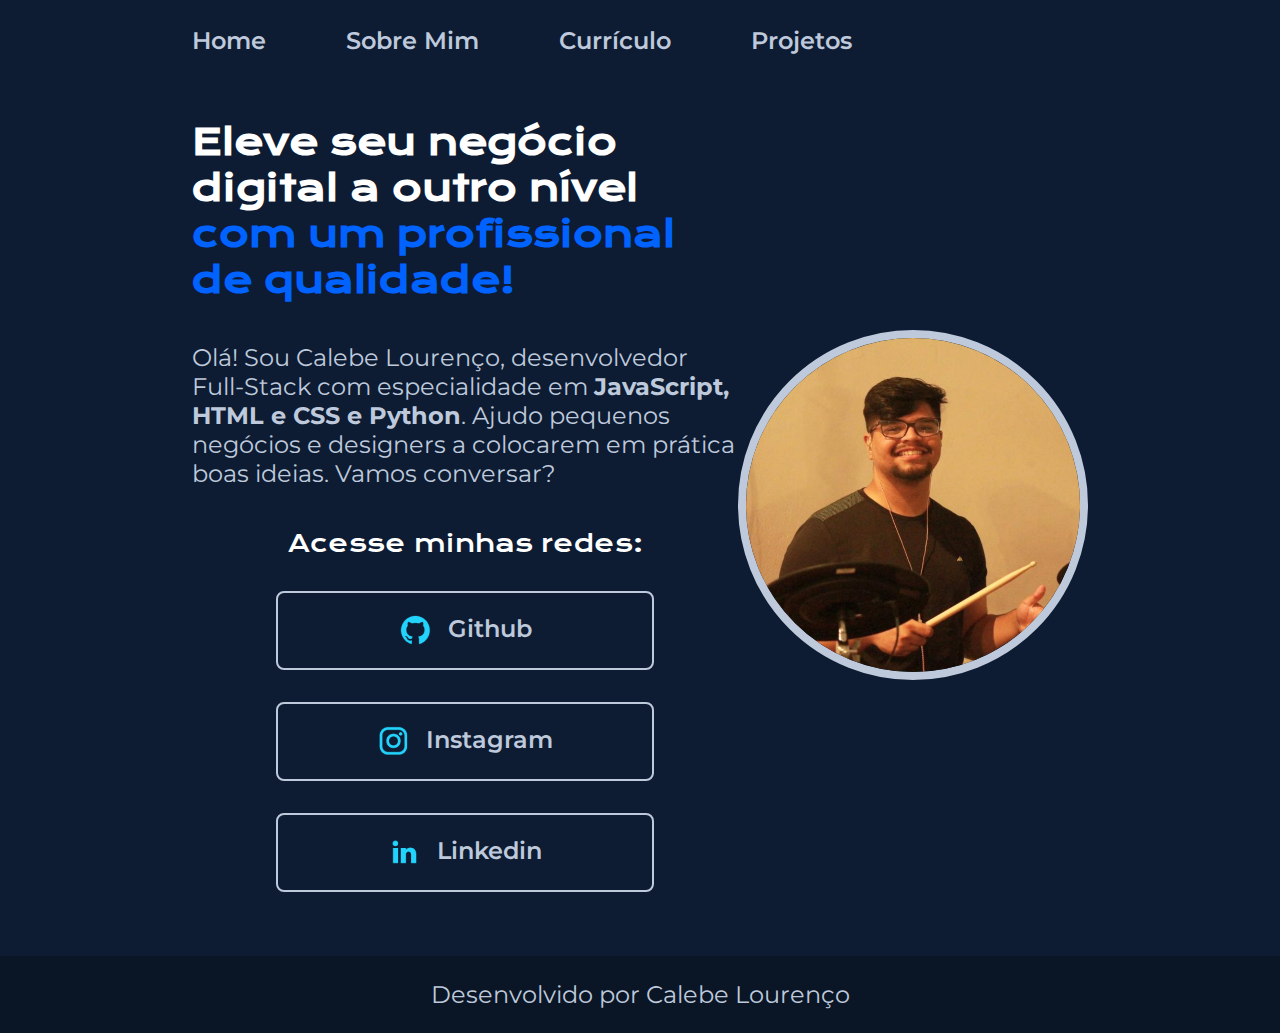
<file: portifolio/index.html>
<!DOCTYPE html>
<html lang="pt-br">
<head>
    <meta charset="UTF-8">
    <meta http-equiv="X-UA-Compatible" content="IE=edge">
    <meta name="viewport" content="width=device-width, initial-scale=1.0">
    <link rel="stylesheet" href="style/style.css">
    <title>Portifólio</title>
</head>
<body>
    <header class="cabecalho">
        <nav class="cabecalho__menu">
            <a class="cabecalho__menu__link" href="index.html">Home</a>
            <a class="cabecalho__menu__link" href="about.html">Sobre Mim</a>
            <a class="cabecalho__menu__link" href="curriculo.html">Currículo</a>
            <a class="cabecalho__menu__link" href="projetos.html">Projetos</a>
        </nav>
    </header>
    <main class="container">
        <section class="container__apresentacao">
            <h1 class="container__apresentacao__titulo">Eleve seu negócio digital a outro nível <strong class="titulo-destaque">com um profissional de qualidade!</strong></h1>
            <p class="container__apresentacao__texto">Olá! Sou Calebe Lourenço, desenvolvedor Full-Stack com especialidade em <strong>JavaScript, HTML e CSS e Python</strong>. Ajudo pequenos negócios e designers a colocarem em prática boas ideias. Vamos conversar?</p>
            <div class="container__apresentacao__links">
                <h2 class="container__apresentacao__links__subtitulo">Acesse minhas redes:</h2>
                <a class="container__apresentacao__links__redes" href="https://github.com/CalebeLouGer">
                    <img src="assets/github.png" alt="icon-github">
                    Github
                </a>
                <a class="container__apresentacao__links__redes" href="https://www.instagram.com/_calebe.l/">
                    <img src="assets/instagram.png" alt="icon-instagram">
                    Instagram
                </a>
                <a class="container__apresentacao__links__redes" href="https://www.linkedin.com/in/calebelouger/">
                    <img src="assets/linkedin.png" alt="icon-linkedin">
                    Linkedin
                </a>
            </div>
        </section>
        <img class="container__img_perfil" src="assets/eu.jpg" alt="Foto de Calebe Lourenço">
    </main>
    <footer class="rodape">
        <p>Desenvolvido por Calebe Lourenço</p>
    </footer>
</body>
</html>
</file>
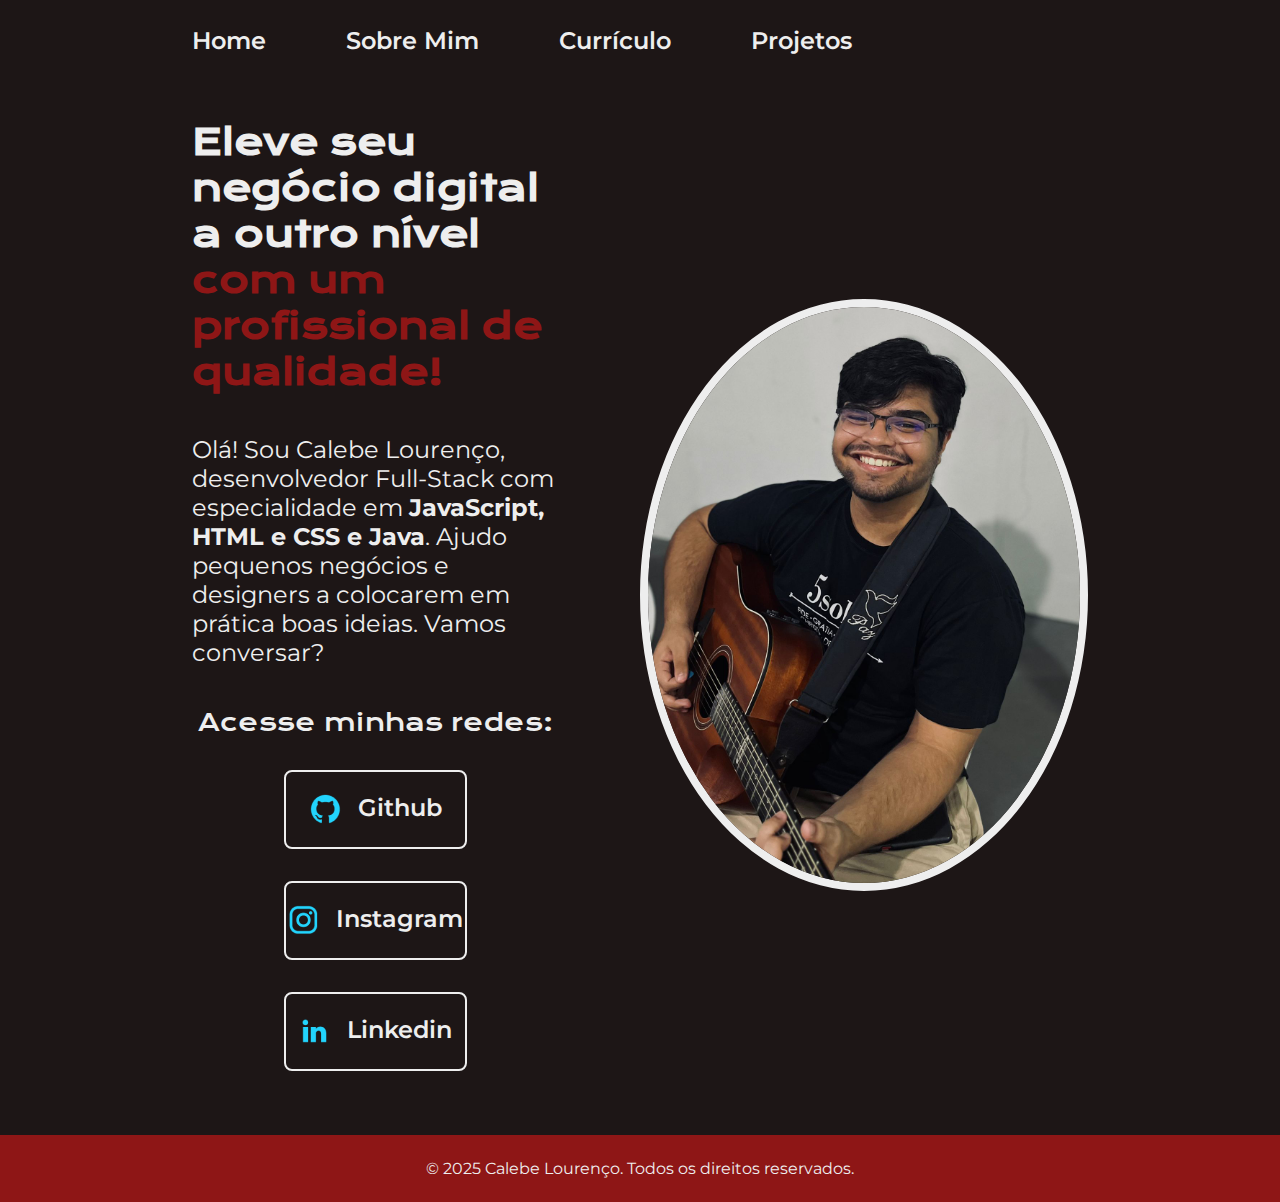
<file: public/index.html>
<!DOCTYPE html>
<html lang="pt-br">
<head>
    <meta charset="UTF-8">
    <meta http-equiv="X-UA-Compatible" content="IE=edge">
    <meta name="viewport" content="width=device-width, initial-scale=1.0">
    <link rel="stylesheet" href="style/style.css">
    <link rel="shortcut icon" href="assets/favicon-removebg-preview.png" type="image/x-icon">
    <title>Portifólio</title>
</head>
<body>
    <header class="cabecalho">
        <nav class="cabecalho__menu">
            <a class="cabecalho__menu__link" href="index.html">Home</a>
            <a class="cabecalho__menu__link" href="about.html">Sobre Mim</a>
            <a class="cabecalho__menu__link" href="curriculo.html">Currículo</a>
            <a class="cabecalho__menu__link" href="projetos.html">Projetos</a>
        </nav>
    </header>
    <main class="container">
        <section class="container__apresentacao">
            <h1 class="container__apresentacao__titulo">Eleve seu negócio digital a outro nível <strong class="titulo-destaque">com um profissional de qualidade!</strong></h1>
            <p class="container__apresentacao__texto">Olá! Sou Calebe Lourenço, desenvolvedor Full-Stack com especialidade em <strong>JavaScript, HTML e CSS e Java</strong>. Ajudo pequenos negócios e designers a colocarem em prática boas ideias. Vamos conversar?</p>
            <div class="container__apresentacao__links">
                <h2 class="container__apresentacao__links__subtitulo">Acesse minhas redes:</h2>
                <a class="container__apresentacao__links__redes" href="https://github.com/CalebeLouGer">
                    <img src="assets/github.png" alt="icon-github">
                    Github
                </a>
                <a class="container__apresentacao__links__redes" href="https://www.instagram.com/_calebe.l/">
                    <img src="assets/instagram.png" alt="icon-instagram">
                    Instagram
                </a>
                <a class="container__apresentacao__links__redes" href="https://www.linkedin.com/in/calebelouger/">
                    <img src="assets/linkedin.png" alt="icon-linkedin">
                    Linkedin
                </a>
            </div>
        </section>
        <img class="container__img_perfil" src="assets/eu-2.jpg" alt="Foto de Calebe Lourenço">
    </main>
    <footer class="rodape">
        <p>© 2025 Calebe Lourenço. Todos os direitos reservados.</p>
    </footer>
</body>
</html>
</file>
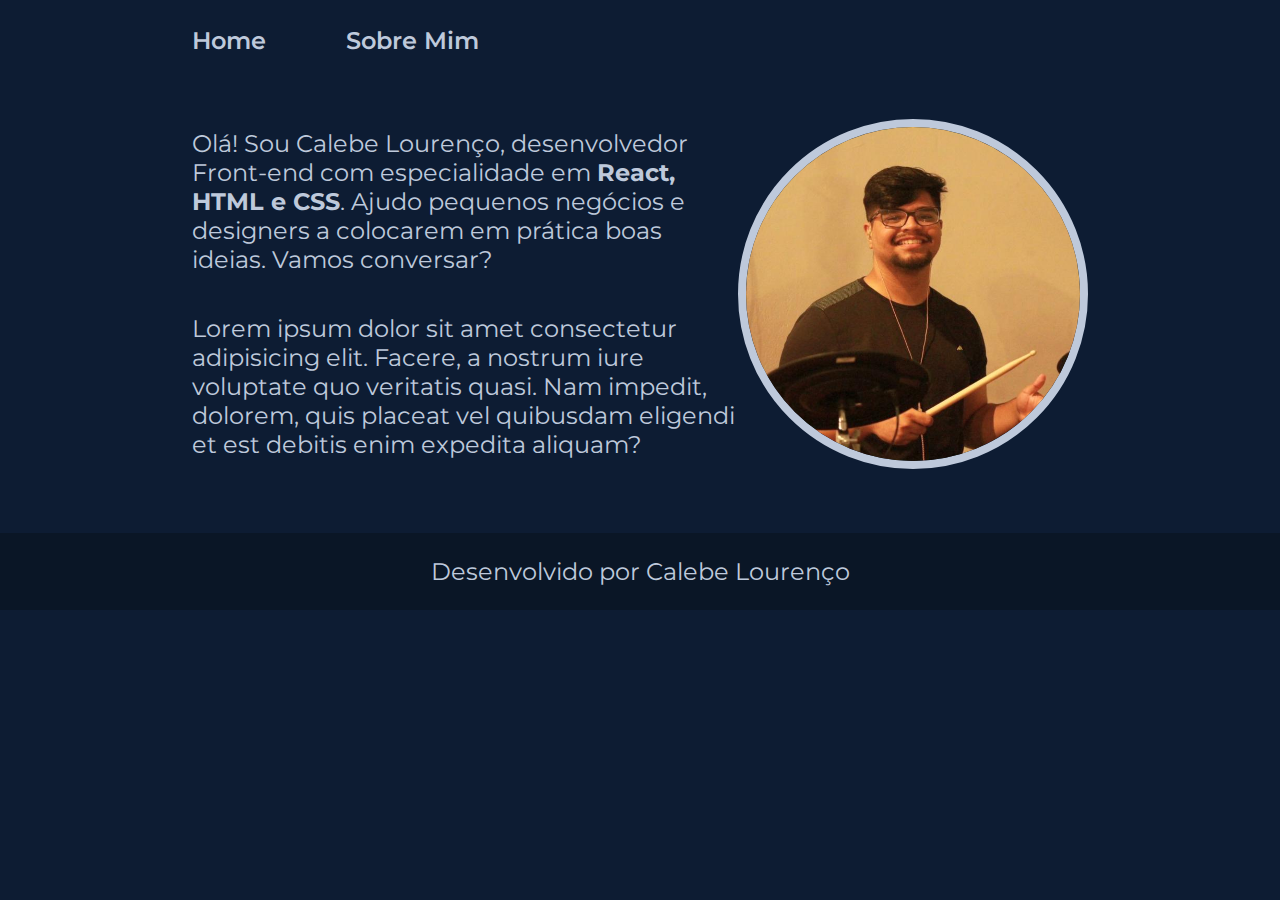
<file: portifolio/about.html>
<!DOCTYPE html>
<html lang="pt-br">
<head>
    <meta charset="UTF-8">
    <meta http-equiv="X-UA-Compatible" content="IE=edge">
    <meta name="viewport" content="width=device-width, initial-scale=1.0">
    <link rel="stylesheet" href="style/style.css">
    <title>Sobre Mim</title>
</head>
<body>
    <header class="cabecalho">
        <nav class="cabecalho__menu">
            <a class="cabecalho__menu__link" href="index.html">Home</a>
            <a class="cabecalho__menu__link" href="about.html">Sobre Mim</a>
        </nav>
    </header>
    <main class="container">
        <section class="container__apresentacao">
            <p class="container__apresentacao__texto">Olá! Sou Calebe Lourenço, desenvolvedor Front-end com especialidade em <strong>React, HTML e CSS</strong>. Ajudo pequenos negócios e designers a colocarem em prática boas ideias. Vamos conversar?</p>
            <p class="container__apresentacao__texto">
                Lorem ipsum dolor sit amet consectetur adipisicing elit. Facere, a nostrum iure voluptate quo veritatis quasi. Nam impedit, dolorem, quis placeat vel quibusdam eligendi et est debitis enim expedita aliquam?
            </p>
        </section>
        <img class="container__img_perfil" src="assets/eu.jpg" alt="Foto de Calebe Lourenço">
    </main>
    <footer class="rodape">
        <p>Desenvolvido por Calebe Lourenço</p>
    </footer>
</body>
</html>
</file>
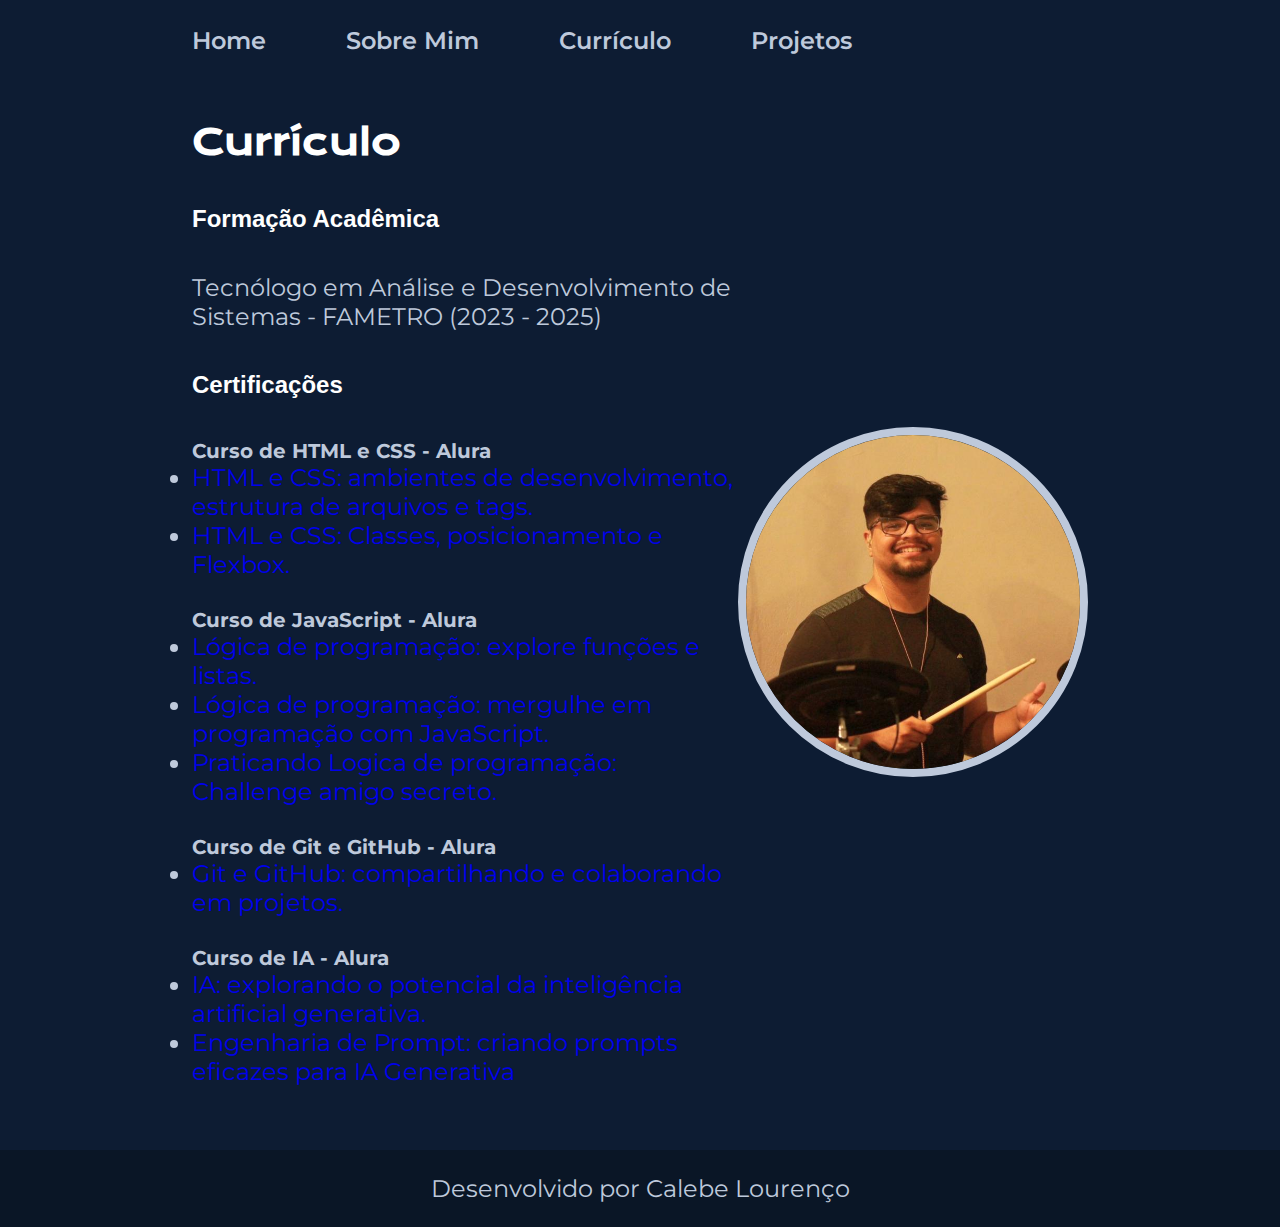
<file: portifolio/curriculo.html>
<!DOCTYPE html>
<html lang="pt-br">
<head>
    <meta charset="UTF-8">
    <meta http-equiv="X-UA-Compatible" content="IE=edge">
    <meta name="viewport" content="width=device-width, initial-scale=1.0">
    <link rel="stylesheet" href="style/style.css">
    <title>Currículo</title>
</head>
<body>
    <header class="cabecalho">
        <nav class="cabecalho__menu">
            <a class="cabecalho__menu__link" href="index.html">Home</a>
            <a class="cabecalho__menu__link" href="about.html">Sobre Mim</a>
            <a class="cabecalho__menu__link" href="curriculo.html">Currículo</a>
            <a class="cabecalho__menu__link" href="projetos.html">Projetos</a>
        </nav>
    </header>
    <main class="container">
        <section class="container__apresentacao">
            <h1 class="container__apresentacao__titulo">Currículo</h1>
            <h2 class="container__apresentacao__subtitulo">Formação Acadêmica</h2>
            <div class="container__apresentacao__texto">
                <p class="container__apresentacao__texto">
                    Tecnólogo em Análise e Desenvolvimento de Sistemas - FAMETRO (2023 - 2025)
                </p>
            </div>
            <h2 class="container__apresentacao__subtitulo">Certificações</h2>
            <div class="container__apresentacao__texto">
                <ul class="container__apresentacao__texto__lista">
                    <h5 class="container__apresentacao__subtitulo">Curso de HTML e CSS - Alura</h5>
                    <div class="apresentacao__certificados">
                        <li><a class="apresentacao__certificados__link" href="https://cursos.alura.com.br/certificate/2d0a7654-bc49-4403-b98b-7a3538f1b78f"> HTML e CSS: ambientes de desenvolvimento, estrutura de arquivos e tags.</a></li>
                        <li><a class="apresentacao__certificados__link" href="https://cursos.alura.com.br/certificate/771f3e39-d3e7-4175-9c41-e63c393d83cd"> HTML e CSS: Classes, posicionamento e Flexbox.</a></li>
                    </div>
                    <br>
                    <h5 class="container__apresentacao__subtitulo">Curso de JavaScript - Alura</h5>
                    <div class="apresentacao__certificados">
                        <li><a class="apresentacao__certificados__link" href="https://cursos.alura.com.br/certificate/8e6d3cde-6b23-4268-aee7-5da556c112a8"> Lógica de programação: explore funções e listas.</a></li>
                        <li><a class="apresentacao__certificados__link" href="https://cursos.alura.com.br/certificate/cd9517f1-9a34-457c-9874-18c04ed60595"> Lógica de programação: mergulhe em programação com JavaScript.</a></li>
                        <li><a class="apresentacao__certificados__link" href="https://cursos.alura.com.br/certificate/04e003b4-54d1-44a9-ae71-37e53f471edf"> Praticando Logica de programação: Challenge amigo secreto.</a></li> 
                    </div>
                    <br>
                    <h5 class="container__apresentacao__subtitulo">Curso de Git e GitHub - Alura</h5>
                    <div class="apresentacao__certificados">
                        <li><a class="apresentacao__certificados__link" href="https://cursos.alura.com.br/certificate/1f518e8d-2d46-4d29-b7be-46b63c4e98f6"> Git e GitHub: compartilhando e colaborando em projetos.</a></li>                        
                    </div>
                    <br>
                    <h5 class="container__apresentacao__subtitulo">Curso de IA - Alura</h5>
                    <div class="apresentacao__certificados">
                        <li><a class="apresentacao__certificados__link" href="https://cursos.alura.com.br/certificate/97a50055-26d0-48e5-93ce-81aadc68b92e"> IA: explorando o potencial da inteligência artificial generativa.</a></li>
                        <li><a class="apresentacao__certificados__link" href="https://cursos.alura.com.br/certificate/a7314d1a-b428-41d6-bb00-d39ea21822c5"> Engenharia de Prompt: criando prompts eficazes para IA Generativa</a></li>
                    </div>
                </ul>
            </div>
        </section>
        <img class="container__img_perfil" src="assets/eu.jpg" alt="Foto de Calebe Lourenço">
    </main>
    <footer class="rodape">
        <p>Desenvolvido por Calebe Lourenço</p>
    </footer>
</body>
</html>
</file>
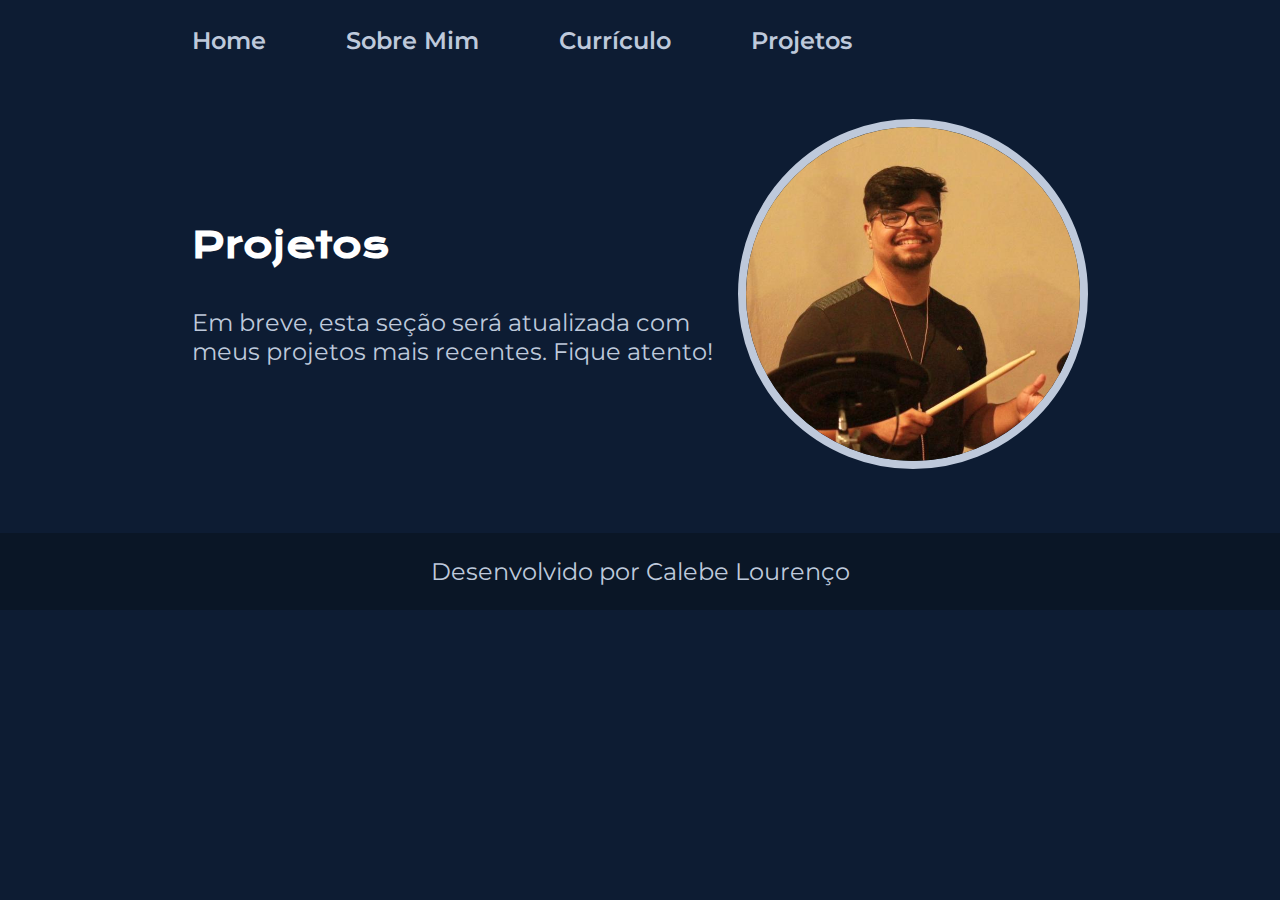
<file: portifolio/projetos.html>
<!DOCTYPE html>
<html lang="pt-br">
<head>
    <meta charset="UTF-8">
    <meta http-equiv="X-UA-Compatible" content="IE=edge">
    <meta name="viewport" content="width=device-width, initial-scale=1.0">
    <link rel="stylesheet" href="style/style.css">
    <title>Portifólio</title>
</head>
<body>
    <header class="cabecalho">
        <nav class="cabecalho__menu">
            <a class="cabecalho__menu__link" href="index.html">Home</a>
            <a class="cabecalho__menu__link" href="about.html">Sobre Mim</a>
            <a class="cabecalho__menu__link" href="curriculo.html">Currículo</a>
            <a class="cabecalho__menu__link" href="projetos.html">Projetos</a>
        </nav>
    </header>
    <main class="container">
        <section class="container__apresentacao">
            <h1 class="container__apresentacao__titulo">Projetos</h1>
            <p class="container__apresentacao__texto">Em breve, esta seção será atualizada com meus projetos mais recentes. Fique atento!</p>
        </section>
        <img class="container__img_perfil" src="assets/eu.jpg" alt="Foto de Calebe Lourenço">
    </main>
    <footer class="rodape">
        <p>Desenvolvido por Calebe Lourenço</p>
    </footer>
</body>
</html>
</file>
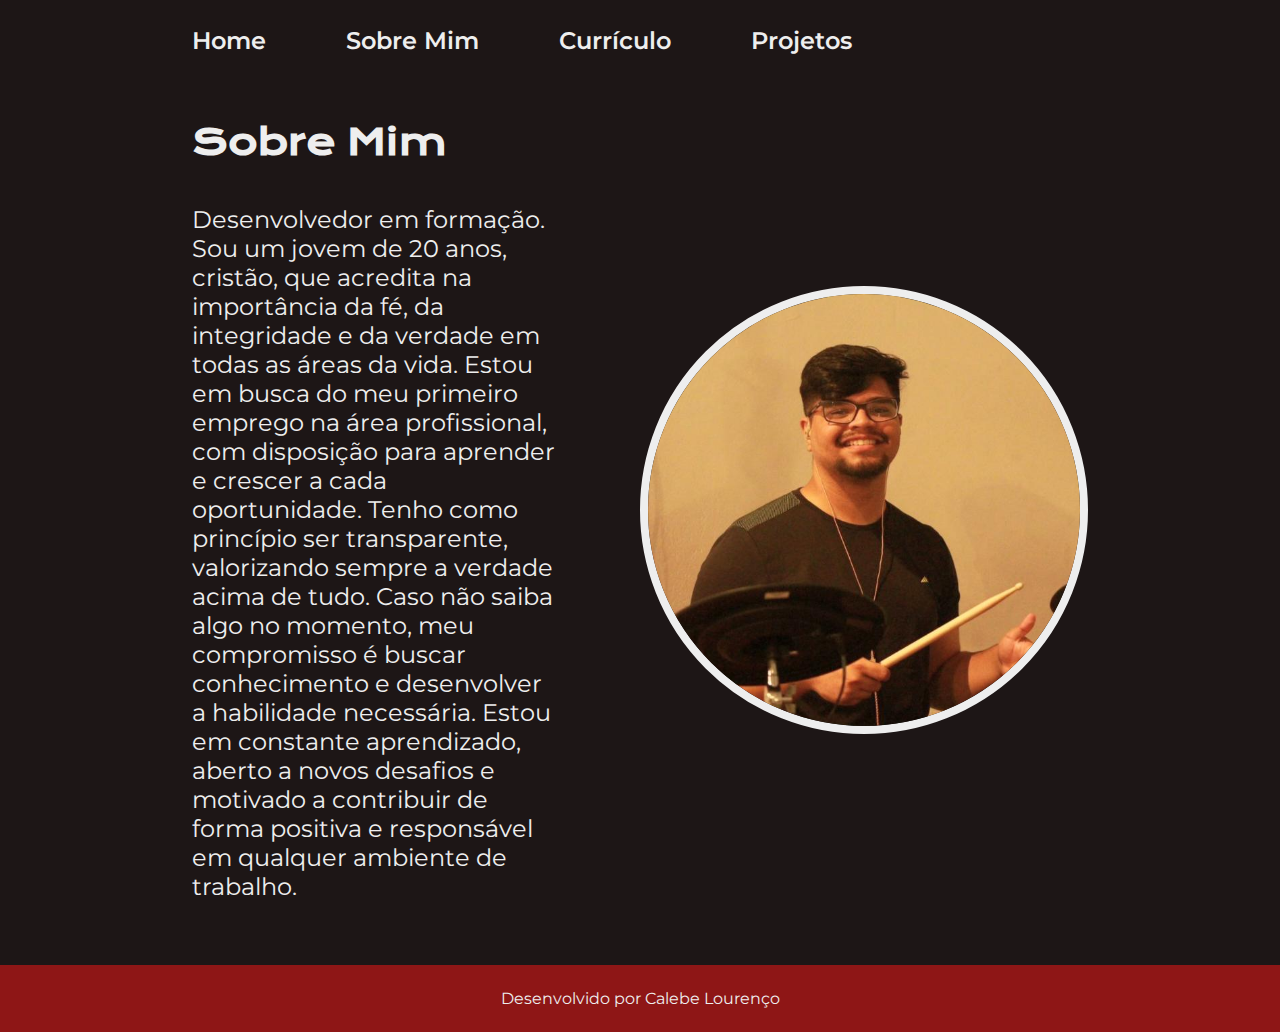
<file: public/about.html>
<!DOCTYPE html>
<html lang="pt-br">
<head>
    <meta charset="UTF-8">
    <meta http-equiv="X-UA-Compatible" content="IE=edge">
    <meta name="viewport" content="width=device-width, initial-scale=1.0">
    <link rel="stylesheet" href="style/style.css">
    <link rel="shortcut icon" href="assets/favicon.png" type="image/x-icon">
    <title>Sobre Mim</title>
</head>
<body>
    <header class="cabecalho">
        <nav class="cabecalho__menu">
            <a class="cabecalho__menu__link" href="index.html">Home</a>
            <a class="cabecalho__menu__link" href="about.html">Sobre Mim</a>
            <a class="cabecalho__menu__link" href="curriculo.html">Currículo</a>
            <a class="cabecalho__menu__link" href="projetos.html">Projetos</a>
        </nav>
    </header>
    <main class="container">
        <section class="container__apresentacao">
            <h1 class="container__apresentacao__titulo">Sobre Mim</h1>
            <p class="container__apresentacao__texto">Desenvolvedor em formação.<br>
                Sou um jovem de 20 anos, cristão, que acredita na importância da fé, da integridade e da verdade em todas as áreas da vida. Estou em busca do meu primeiro emprego na área profissional, com disposição para aprender e crescer a cada oportunidade. Tenho como princípio ser transparente, valorizando sempre a verdade acima de tudo. Caso não saiba algo no momento, meu compromisso é buscar conhecimento e desenvolver a habilidade necessária. Estou em constante aprendizado, aberto a novos desafios e motivado a contribuir de forma positiva e responsável em qualquer ambiente de trabalho.
            </p>
        </section>
        <img class="container__img_perfil" src="assets/eu.jpg" alt="Foto de Calebe Lourenço">
    </main>
    <footer class="rodape">
        <p>Desenvolvido por Calebe Lourenço</p>
    </footer>
</body>
</html>
</file>
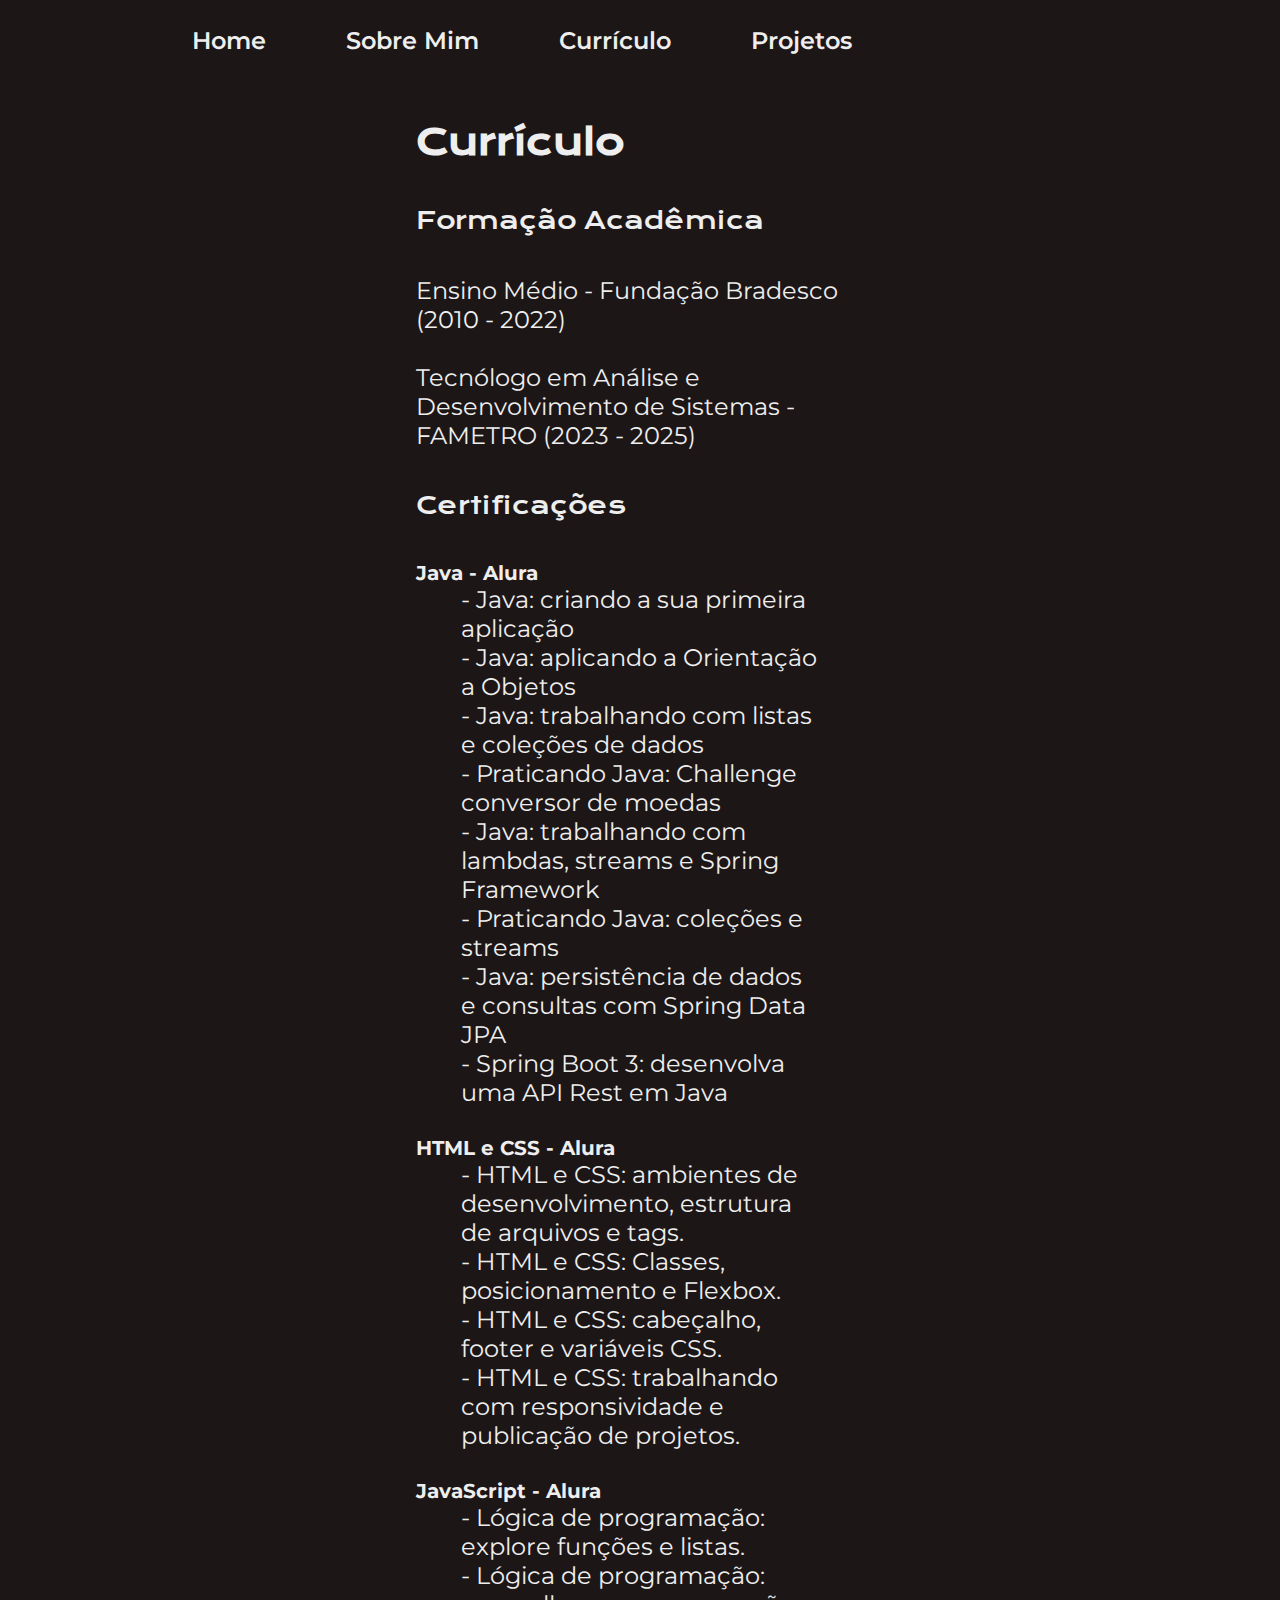
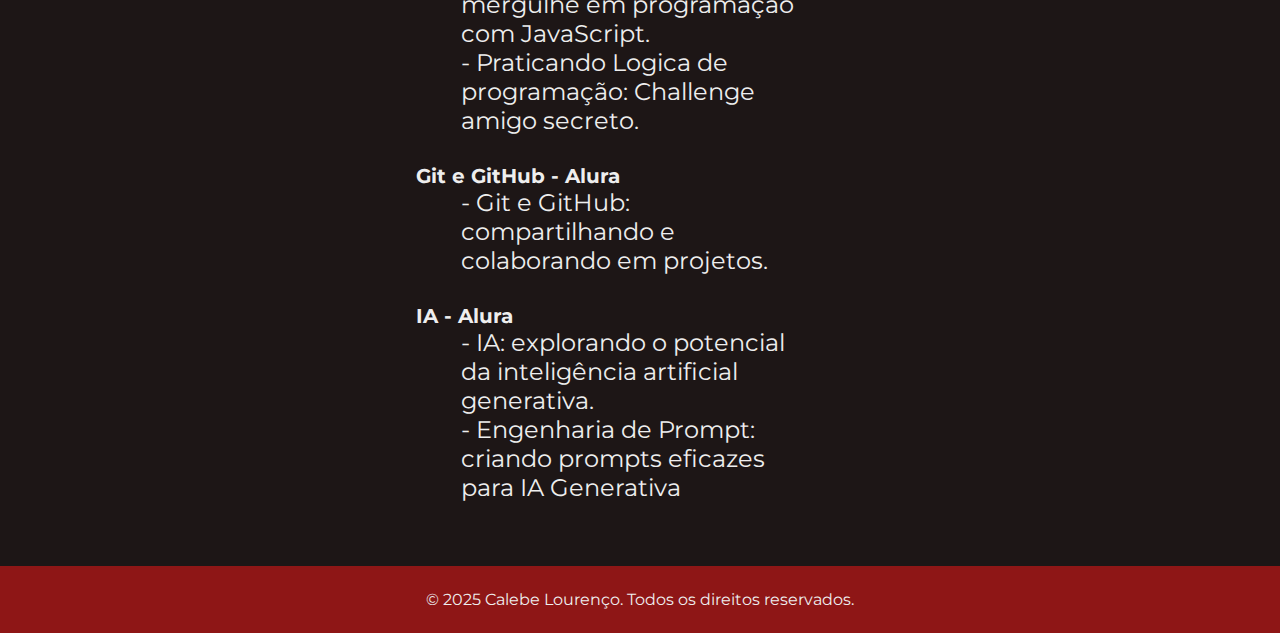
<file: public/curriculo.html>
<!DOCTYPE html>
<html lang="pt-br">
<head>
    <meta charset="UTF-8">
    <meta http-equiv="X-UA-Compatible" content="IE=edge">
    <meta name="viewport" content="width=device-width, initial-scale=1.0">
    <link rel="stylesheet" href="style/style.css">
    <link rel="shortcut icon" href="assets/favicon-removebg-preview.png" type="image/x-icon">
    <title>Currículo</title>
</head>
<body>
    <header class="cabecalho">
        <nav class="cabecalho__menu">
            <!-- <div class="menu-icon" onclick="toggleMenu()">☰</div> -->
            <a class="cabecalho__menu__link" href="index.html">Home</a>
            <a class="cabecalho__menu__link" href="about.html">Sobre Mim</a>
            <a class="cabecalho__menu__link" href="curriculo.html">Currículo</a>
            <a class="cabecalho__menu__link" href="projetos.html">Projetos</a>
        </nav>
    </header>
    <main class="container curriculo">
        <section class="container__apresentacao">
            <h1 class="container__apresentacao__titulo">Currículo</h1>
            <h2 class="container__apresentacao__subtitulo">Formação Acadêmica</h2>
            <div class="container__apresentacao__texto">
                <p class="container__apresentacao__texto">
                    Ensino Médio - Fundação Bradesco (2010 - 2022)
                    <br>
                    <br>
                    Tecnólogo em Análise e Desenvolvimento de Sistemas - FAMETRO (2023 - 2025)
                </p>
            </div>
            <h2 class="container__apresentacao__subtitulo">Certificações</h2>
            <div class="container__apresentacao__texto">
                <ul class="container__apresentacao__texto__lista">
                    <h5 class="container__apresentacao">Java - Alura</h5>
                    <div class="apresentacao__certificados">
                        <li><a class="apresentacao__certificados__link" href="https://cursos.alura.com.br/certificate/e5d6db71-4fa8-4deb-a7b7-0b771232e4c3"> Java: criando a sua primeira aplicação</a></li>
                        <li><a class="apresentacao__certificados__link" href="https://cursos.alura.com.br/certificate/0ef7bbd2-955c-43d5-a499-834437b6185b"> Java: aplicando a Orientação a Objetos</a></li>
                        <li><a class="apresentacao__certificados__link" href="https://cursos.alura.com.br/certificate/49d5e12d-cee3-442c-a513-75aa0c489ee3"> Java: trabalhando com listas e coleções de dados</a></li>
                        <li><a class="apresentacao__certificados__link" href="https://cursos.alura.com.br/certificate/a2171f80-b2e8-4c54-92df-11d762325824"> Praticando Java: Challenge conversor de moedas</a></li>
                        <li><a class="apresentacao__certificados__link" href="https://cursos.alura.com.br/certificate/190de08d-f810-42cb-98a9-9c55330e8926"> Java: trabalhando com lambdas, streams e Spring Framework</a></li>
                        <li><a class="apresentacao__certificados__link" href="https://cursos.alura.com.br/certificate/54e9946a-bb46-4b83-9502-30ce476337e3"> Praticando Java: coleções e streams</a></li>
                        <li><a class="apresentacao__certificados__link" href="https://cursos.alura.com.br/certificate/ba33c0d2-e6f8-4f67-b93a-290798f88283"> Java: persistência de dados e consultas com Spring Data JPA</a></li>
                        <li><a class="apresentacao__certificados__link" href="https://cursos.alura.com.br/certificate/ca9eda28-ba12-4635-bcd5-ba811b4fe022"> Spring Boot 3: desenvolva uma API Rest em Java</a></li>
                    </div>
                    <br>
                    <h5 class="container__apresentacao">HTML e CSS - Alura</h5>
                    <div class="apresentacao__certificados">
                        <li><a class="apresentacao__certificados__link" href="https://cursos.alura.com.br/certificate/2d0a7654-bc49-4403-b98b-7a3538f1b78f"> HTML e CSS: ambientes de desenvolvimento, estrutura de arquivos e tags.</a></li>
                        <li><a class="apresentacao__certificados__link" href="https://cursos.alura.com.br/certificate/771f3e39-d3e7-4175-9c41-e63c393d83cd"> HTML e CSS: Classes, posicionamento e Flexbox.</a></li>
                        <li><a class="apresentacao__certificados__link" href="https://cursos.alura.com.br/certificate/4ff28408-573e-4679-85ca-36620684cb81"> HTML e CSS: cabeçalho, footer e variáveis CSS.</a></li>
                        <li><a class="apresentacao__certificados__link" href="https://cursos.alura.com.br/certificate/08ca0a46-e474-4bcb-85dd-9213866888f9"> HTML e CSS: trabalhando com responsividade e publicação de projetos.</a></li>
                    </div>
                    <br>
                    <h5 class="container__apresentacao">JavaScript - Alura</h5>
                    <div class="apresentacao__certificados">
                        <li><a class="apresentacao__certificados__link" href="https://cursos.alura.com.br/certificate/8e6d3cde-6b23-4268-aee7-5da556c112a8"> Lógica de programação: explore funções e listas.</a></li>
                        <li><a class="apresentacao__certificados__link" href="https://cursos.alura.com.br/certificate/cd9517f1-9a34-457c-9874-18c04ed60595"> Lógica de programação: mergulhe em programação com JavaScript.</a></li>
                        <li><a class="apresentacao__certificados__link" href="https://cursos.alura.com.br/certificate/04e003b4-54d1-44a9-ae71-37e53f471edf"> Praticando Logica de programação: Challenge amigo secreto.</a></li> 
                    </div>
                    <br>
                    <h5 class="container__apresentacao">Git e GitHub - Alura</h5>
                    <div class="apresentacao__certificados">
                        <li><a class="apresentacao__certificados__link" href="https://cursos.alura.com.br/certificate/1f518e8d-2d46-4d29-b7be-46b63c4e98f6"> Git e GitHub: compartilhando e colaborando em projetos.</a></li>                        
                    </div>
                    <br>
                    <h5 class="container__apresentacao">IA - Alura</h5>
                    <div class="apresentacao__certificados">
                        <li><a class="apresentacao__certificados__link" href="https://cursos.alura.com.br/certificate/97a50055-26d0-48e5-93ce-81aadc68b92e"> IA: explorando o potencial da inteligência artificial generativa.</a></li>
                        <li><a class="apresentacao__certificados__link" href="https://cursos.alura.com.br/certificate/a7314d1a-b428-41d6-bb00-d39ea21822c5"> Engenharia de Prompt: criando prompts eficazes para IA Generativa</a></li>
                    </div>
                </ul>
            </div>
        </section>
    </main>
    <footer class="rodape">
        <p>© 2025 Calebe Lourenço. Todos os direitos reservados.</p>
    </footer>
</body>
</html>
</file>
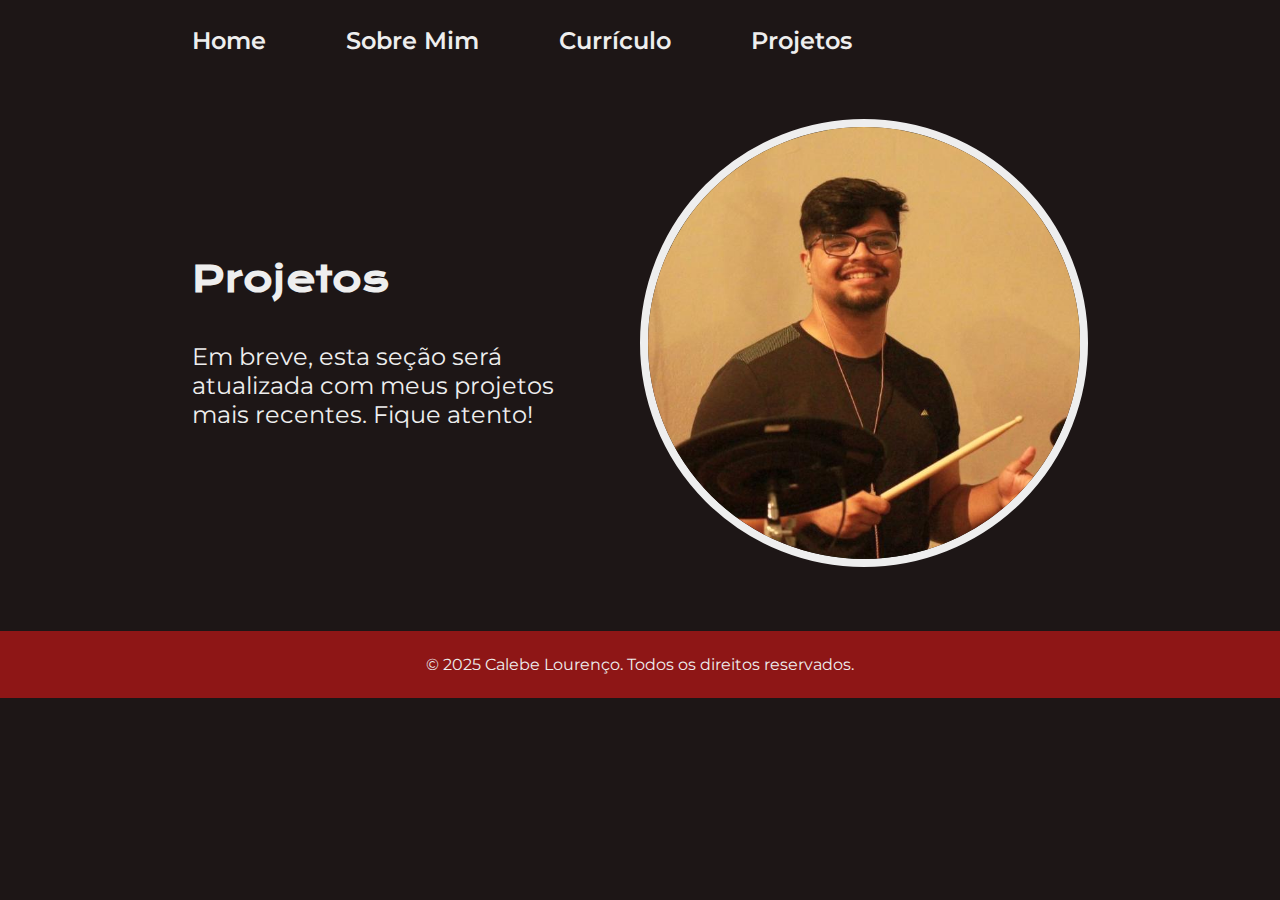
<file: public/projetos.html>
<!DOCTYPE html>
<html lang="pt-br">
<head>
    <meta charset="UTF-8">
    <meta http-equiv="X-UA-Compatible" content="IE=edge">
    <meta name="viewport" content="width=device-width, initial-scale=1.0">
    <link rel="stylesheet" href="style/style.css">
    <link rel="shortcut icon" href="assets/favicon-removebg-preview.png" type="image/x-icon">
    <title>Portifólio</title>
</head>
<body>
    <header class="cabecalho">
        <nav class="cabecalho__menu">
            <a class="cabecalho__menu__link" href="index.html">Home</a>
            <a class="cabecalho__menu__link" href="about.html">Sobre Mim</a>
            <a class="cabecalho__menu__link" href="curriculo.html">Currículo</a>
            <a class="cabecalho__menu__link" href="projetos.html">Projetos</a>
        </nav>
    </header>
    <main class="container">
        <section class="container__apresentacao">
            <h1 class="container__apresentacao__titulo">Projetos</h1>
            <p class="container__apresentacao__texto">Em breve, esta seção será atualizada com meus projetos mais recentes. Fique atento!</p>
        </section>
        <img class="container__img_perfil" src="assets/eu.jpg" alt="Foto de Calebe Lourenço">
    </main>
    <footer class="rodape">
        <p>© 2025 Calebe Lourenço. Todos os direitos reservados.</p>
    </footer>
</body>
</html>
</file>
<file: portifolio/style/style.css>
@import url('https://fonts.googleapis.com/css2?family=Krona+One&display=swap');
@import url('https://fonts.googleapis.com/css2?family=Montserrat&display=swap');

*, 
*:after,
*:before {
    margin: 0;
    padding: 0;
    box-sizing: border-box;
    text-decoration: none;
}
body{
    box-sizing: border-box ;
    background-color: #0D1C33;
    font-family: Arial, sans-serif;
    color: white;
}
.titulo-destaque{
    color: #0062ff;
}
.container{
    padding: 5% 15%;
    display: flex;
    align-items: center;
    justify-content: space-between;
}
.container__apresentacao{
    width: 615px;
    display: flex;
    flex-direction: column;
    gap: 40px;
}
.container__apresentacao__titulo{
    font-size: 36px;
    font-family: 'krona one', sans-serif;
}
.container__apresentacao__texto{
    font-size: 24px;
    font-family: "Montserrat", sans-serif;
    color: #BEC9DB;
}
.container__apresentacao__links{
    display: flex;
    flex-direction: column;
    justify-content: space-between;
    align-items: center;
    gap: 32px;
}
.container__apresentacao__links__redes{
    /* background-color: #273C5C; */
    display: flex;
    justify-content: center;
    gap: 16px;
    width: 378px;
    text-align: center;
    border-radius: 8px;
    font-size: 24px;
    padding: 21.5px 0;
    text-decoration: none;
    color: #BEC9DB;
    font-family: "Montserrat", sans-serif;
    font-weight: 600;
    border: 2px solid #BEC9DB;
}
.container__apresentacao__links__redes:hover{
    background-color:#506586 ;
    color:white;
    transition: .3s;
    cursor: pointer;
}
.container__img_perfil{
    width: 350px;
    border-radius: 50%;
    border: 8px solid #BEC9DB;
}
.container__apresentacao__links__subtitulo{
    font-size: 24px;
    font-family: 'Krona One', sans-serif;
    font-weight: 400;
}
.rodape{
    text-align: center;
    padding: 24px;
    font-family: "Montserrat", sans-serif;
    font-size: 24px;
    font-weight: 400;
    background-color: #0A1626;
    color: #BEC9DB;
}
.cabecalho{
    padding: 2% 0 0 15%;
}
.cabecalho__menu{
    display: flex;
    gap: 80px;
}
.cabecalho__menu__link {
    font-family: 'montserrat', sans-serif;
    font-weight: 600;
    font-size: 24px;
    color: #BEC9DB;
    text-decoration: none;
}

.cabecalho__menu__link:hover {
    color: #007bff;
    transition: .3s;
}
</file>
<file: public/style/style.css>
@import url('https://fonts.googleapis.com/css2?family=Krona+One&display=swap');
@import url('https://fonts.googleapis.com/css2?family=Montserrat&display=swap');


:root {
    --cor-primaria: #1D1616;
    --cor-secundaria: #EEEEEE;
    --cor-terciaria: #8E1616;
    --cor-hover: #D84040;
    /* --cor-destaque: #F96D80; */

    --fonte-principal: 'Krona One', sans-serif;
    --fonte-secundaria: 'Montserrat', sans-serif;
}
*, 
*:after,
*:before {
    margin: 0;
    padding: 0;
    box-sizing: border-box;
    text-decoration: none;
}
body{
    box-sizing: border-box ;
    background-color: var(--cor-primaria);
    color: var(--cor-secundaria);
}
.titulo-destaque{
    color: var(--cor-terciaria);
}
.container{
    padding: 5% 15%;
    display: flex;
    align-items: center;
    justify-content: space-between;
    gap: 82px;
}
.curriculo{
    justify-content: center;
}
.container__apresentacao{
    width: 50%;
    display: flex;
    flex-direction: column;
    gap: 40px;
}
.container__apresentacao__titulo{
    font-size: 2.25rem;
    font-family: var(--fonte-principal);
}
.container__apresentacao__texto{
    font-size: 1.5rem;
    font-family: var(--fonte-secundaria);
    color: var(--cor-secundaria);
}
.container__apresentacao__links{
    display: flex;
    flex-direction: column;
    justify-content: space-between;
    align-items: center;
    gap: 32px;
}
.container__apresentacao__links__redes{
    display: flex;
    justify-content: center;
    gap: 16px;
    width: 50%;
    text-align: center;
    border-radius: 8px;
    font-size: 1.5rem;
    padding: 21.5px 0;
    text-decoration: none;
    color: var(--cor-secundaria);
    font-family: var(--fonte-secundaria);
    font-weight: 600;
    border: 2px solid var(--cor-secundaria);
}
.container__apresentacao__links__redes:hover{
    background-color:var(--cor-hover) ;
    color: var(--cor-primaria);
    transition: .3s;
    cursor: pointer;
}
.container__img_perfil{
    width: 50%;
    border-radius: 50%;
    border: 8px solid var(--cor-secundaria);
}
.container__apresentacao__links__subtitulo{
    font-size: 1.5rem;
    font-family: var(--fonte-principal);
    font-weight: 400;
}
.container__apresentacao__subtitulo{
    font-size: 1.5rem;
    font-family: var(--fonte-principal);
    font-weight: 400;
}
.rodape{
    text-align: center;
    padding: 24px;
    font-family: var(--fonte-secundaria);
    font-size: 1rem;
    font-weight: 400;
    background-color: var(--cor-terciaria);
    color: var(--cor-secundaria);
}
.cabecalho{
    padding: 2% 0 0 15%;
}
.cabecalho__menu{
    display: flex;
    gap: 80px;
}
.cabecalho__menu__link {
    font-family: var(--fonte-secundaria);
    font-weight: 600;
    font-size: 1.5rem;
    color: var(--cor-secundaria);
    text-decoration: none;
}

.cabecalho__menu__link:hover {
    color: var(--cor-hover);
    transition: .3s;
}

.container__apresentacao__texto__lista{
    list-style: inside;
    
}
.container__apresentacao__texto__lista li{
    padding: 0 10%;
    list-style-type: "-";
}
.apresentacao__certificados__link{
    color: var(--cor-secundaria);
    text-decoration: none;
}
.apresentacao__certificados__link:hover{
    transition: .3s;
    cursor: pointer;
    color: var(--cor-hover);
}


@media (max-width: 1200px) {
    .cabecalho{
        padding: 10%;
    }
    .cabecalho__menu{
        flex-wrap: wrap;
        justify-content: center;   
        gap: 40px;
    }
    .container{
        flex-direction: column-reverse;
        padding: 5%;
        gap: 40px;
        font-size: 1.5rem;
    }
    .container__apresentacao{
        width: auto;
        text-align: center;
        align-items: center;
    }
    .container__apresentacao__links{
        flex-direction: column;
    }
    .container__apresentacao__links__redes{
        font-size: 1rem;
        width: 50%;
    }
    .container__apresentacao__links__redes img{
        width: 10%;
    }
    .container__img_perfil{
        width: 50%;
    }
    .rodape{
        width: 100%;
        font-size: 1.2rem;
    }
}
</file>
